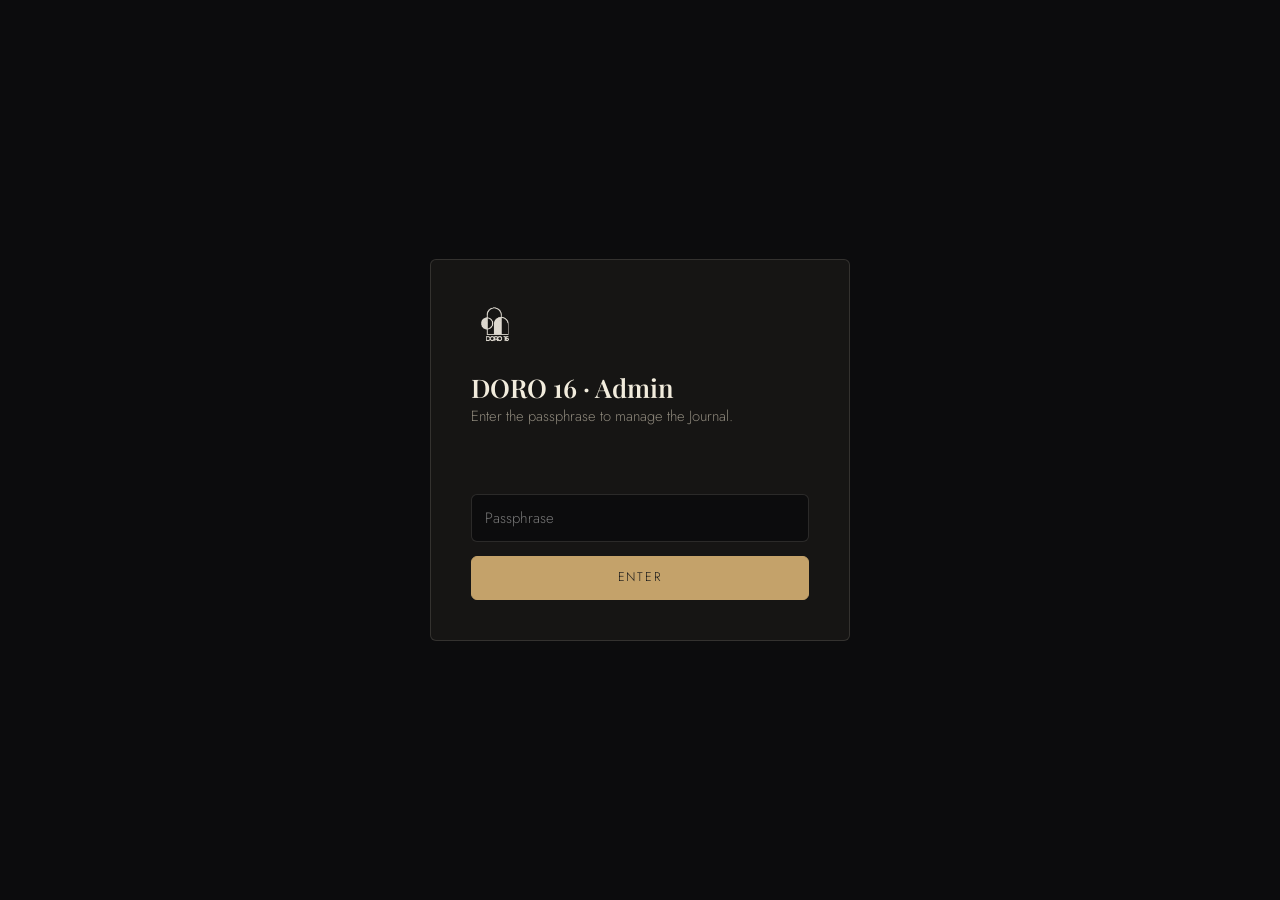
<file: admin.html>
<!DOCTYPE html>
<html lang="en">
<head>
  <meta charset="UTF-8" />
  <meta name="viewport" content="width=device-width, initial-scale=1.0" />
  <title>DORO 16 · Admin</title>
  <meta name="robots" content="noindex, nofollow" />
  <link rel="icon" href="assets/img/favicon.ico" sizes="any" />
  <link rel="icon" href="assets/img/favicon-512.png" type="image/png" sizes="512x512" />
  <link rel="apple-touch-icon" href="assets/img/apple-touch-icon.png" />
  <link href="https://fonts.googleapis.com/css2?family=Jost:wght@300;400;500&family=Playfair+Display:wght@500;600&display=swap" rel="stylesheet" />
  <style>
    :root{
      --black:#0c0c0d; --panel:#161514; --panel-2:#1c1b19; --line:rgba(232,224,208,.14);
      --line-soft:rgba(232,224,208,.08); --cream:#f2ecdd; --dim:#cfc8b9; --muted:#8d877b;
      --gold:#c4a26a; --red:#d98a8a; --ease:cubic-bezier(.22,1,.36,1); --r:6px;
    }
    *{box-sizing:border-box;margin:0}
    body{background:var(--black);color:var(--cream);font-family:"Jost",system-ui,sans-serif;font-weight:300;line-height:1.6;font-size:15px}
    h1,h2,h3{font-family:"Playfair Display",serif;font-weight:600;line-height:1.1}
    a{color:var(--gold)}
    button{font:inherit;cursor:pointer}
    input,select,textarea{font:inherit}
    .hidden{display:none!important}

    /* gate */
    .gate{min-height:100vh;display:grid;place-items:center;padding:24px}
    .gate__card{width:min(420px,100%);background:var(--panel);border:1px solid var(--line);border-radius:var(--r);padding:40px}
    .gate__mark{width:48px;margin-bottom:18px;opacity:.9}
    .gate h1{font-size:1.6rem;margin-bottom:4px}
    .gate p{color:var(--muted);margin-bottom:24px;font-size:.92rem}
    .gate input{width:100%;margin-bottom:14px}
    .err{color:var(--red);font-size:.85rem;min-height:1.2em;margin-bottom:10px}

    /* shell */
    .top{position:sticky;top:0;z-index:5;display:flex;align-items:center;justify-content:space-between;
      gap:16px;padding:14px 22px;background:rgba(12,12,13,.9);backdrop-filter:blur(10px);border-bottom:1px solid var(--line-soft)}
    .top__brand{display:flex;align-items:center;gap:10px;font-family:"Playfair Display",serif;font-weight:600;letter-spacing:.04em}
    .top__brand img{width:30px}
    .top__right{display:flex;align-items:center;gap:12px;flex-wrap:wrap}
    .pill{font-size:.72rem;letter-spacing:.1em;text-transform:uppercase;padding:6px 12px;border-radius:99px;border:1px solid var(--line)}
    .pill--ok{color:#a9d6a0;border-color:rgba(140,200,130,.4)}
    .pill--no{color:var(--red);border-color:rgba(217,138,138,.4)}

    .wrap{display:grid;grid-template-columns:300px 1fr;gap:0;min-height:calc(100vh - 57px)}
    .side{border-right:1px solid var(--line-soft);padding:20px;overflow-y:auto}
    .side__head{display:flex;align-items:center;justify-content:space-between;margin-bottom:14px}
    .side__head h2{font-size:1.05rem}
    .plist{display:flex;flex-direction:column;gap:8px}
    .pitem{text-align:left;background:var(--panel);border:1px solid var(--line-soft);border-radius:var(--r);
      padding:12px 14px;color:var(--cream);transition:border-color .3s,background .3s}
    .pitem:hover{border-color:var(--line)}
    .pitem.is-active{border-color:var(--gold);background:var(--panel-2)}
    .pitem__t{font-family:"Playfair Display",serif;font-size:1.02rem;display:block;margin-bottom:4px}
    .pitem__m{font-size:.72rem;letter-spacing:.08em;text-transform:uppercase;color:var(--muted)}
    .badge{display:inline-block;font-size:.62rem;letter-spacing:.12em;text-transform:uppercase;padding:2px 7px;border-radius:99px;margin-left:6px}
    .badge--pub{color:#a9d6a0;background:rgba(140,200,130,.12)}
    .badge--draft{color:var(--gold);background:rgba(196,162,106,.12)}

    .main{padding:26px clamp(20px,3vw,40px);overflow-y:auto;max-height:calc(100vh - 57px)}
    .empty{color:var(--muted);text-align:center;padding:18vh 0;font-family:"Playfair Display",serif;font-size:1.3rem}
    .form{max-width:760px}
    .row{display:grid;grid-template-columns:1fr 1fr;gap:18px}
    .f{margin-bottom:18px}
    label{display:block;font-size:.72rem;letter-spacing:.16em;text-transform:uppercase;color:var(--muted);margin-bottom:7px}
    input,select,textarea{width:100%;background:var(--black);color:var(--cream);border:1px solid var(--line);
      border-radius:var(--r);padding:11px 13px;transition:border-color .3s}
    input:focus,select:focus,textarea:focus{outline:none;border-color:var(--gold)}
    textarea{resize:vertical;min-height:120px;line-height:1.6}
    .hint{font-size:.78rem;color:var(--muted);margin-top:6px}
    .langtag{display:inline-block;font-size:.62rem;letter-spacing:.12em;color:var(--gold);
      border:1px solid var(--line);border-radius:4px;padding:1px 6px;margin-left:8px;text-transform:uppercase}
    .thumbs{display:flex;flex-wrap:wrap;gap:8px;margin-top:10px}
    .thumb{width:74px;height:74px;border-radius:var(--r);object-fit:cover;border:1px solid var(--line)}
    .actions{display:flex;flex-wrap:wrap;gap:12px;margin-top:26px;padding-top:22px;border-top:1px solid var(--line-soft)}
    .btn{border:1px solid var(--line);background:none;color:var(--cream);border-radius:var(--r);
      padding:11px 20px;font-size:.78rem;letter-spacing:.14em;text-transform:uppercase;transition:all .3s}
    .btn:hover{border-color:var(--cream)}
    .btn--gold{background:var(--gold);color:#1a1a1a;border-color:var(--gold)}
    .btn--gold:hover{background:#d8be93}
    .btn--danger{color:var(--red);border-color:rgba(217,138,138,.4);margin-left:auto}
    .btn--danger:hover{background:rgba(217,138,138,.12)}
    .toast{position:fixed;bottom:22px;left:50%;transform:translateX(-50%) translateY(20px);opacity:0;
      background:var(--panel-2);border:1px solid var(--line);border-radius:var(--r);padding:13px 20px;
      font-size:.9rem;transition:all .35s var(--ease);z-index:20;max-width:90vw}
    .toast.show{opacity:1;transform:translateX(-50%) translateY(0)}
    .toast--ok{border-color:rgba(140,200,130,.5)} .toast--err{border-color:rgba(217,138,138,.5);color:var(--red)}
    dialog{background:var(--panel);color:var(--cream);border:1px solid var(--line);border-radius:var(--r);
      padding:28px;max-width:520px;width:90vw}
    dialog::backdrop{background:rgba(0,0,0,.6)}
    @media(max-width:760px){.wrap{grid-template-columns:1fr}.side{border-right:none;border-bottom:1px solid var(--line-soft)}.row{grid-template-columns:1fr}.main{max-height:none}}
  </style>
</head>
<body>

  <!-- Passphrase gate -->
  <div class="gate" id="gate">
    <form class="gate__card" id="gateForm">
      <img src="assets/img/logo.png" alt="" class="gate__mark" />
      <h1>DORO 16 · Admin</h1>
      <p>Enter the passphrase to manage the Journal.</p>
      <p class="err" id="gateErr"></p>
      <input type="password" id="gatePass" placeholder="Passphrase" autocomplete="current-password" />
      <button class="btn btn--gold" type="submit" style="width:100%">Enter</button>
    </form>
  </div>

  <!-- App -->
  <div id="app" class="hidden">
    <div class="top">
      <div class="top__brand"><img src="assets/img/logo.png" alt="" /> Journal Admin</div>
      <div class="top__right">
        <span class="pill" id="tokenPill">No GitHub token</span>
        <button class="btn" id="tokenBtn" type="button">GitHub token</button>
        <button class="btn" id="lockBtn" type="button">Lock</button>
      </div>
    </div>

    <div class="wrap">
      <aside class="side">
        <div class="side__head">
          <h2>Posts</h2>
          <button class="btn btn--gold" id="newBtn" type="button">+ New</button>
        </div>
        <div class="plist" id="plist"></div>
      </aside>

      <main class="main">
        <div class="empty" id="emptyState">Select a post, or create a new one.</div>
        <form class="form hidden" id="editor">
          <div class="row">
            <div class="f"><label>Date</label><input type="date" id="f-date" /></div>
            <div class="f"><label>Status</label>
              <select id="f-status"><option value="published">Published</option><option value="draft">Draft</option></select>
            </div>
          </div>
          <div class="f"><label>Slug <span class="hint" style="text-transform:none;letter-spacing:0">(URL — lowercase, dashes)</span></label><input type="text" id="f-slug" placeholder="five-years-one-house" /></div>

          <div class="row">
            <div class="f"><label>Title <span class="langtag">EN</span></label><input type="text" id="f-title-en" /></div>
            <div class="f"><label>Title <span class="langtag">RO</span></label><input type="text" id="f-title-ro" /></div>
          </div>
          <div class="row">
            <div class="f"><label>Excerpt <span class="langtag">EN</span></label><textarea id="f-excerpt-en" style="min-height:80px"></textarea></div>
            <div class="f"><label>Excerpt <span class="langtag">RO</span></label><textarea id="f-excerpt-ro" style="min-height:80px"></textarea></div>
          </div>
          <div class="row">
            <div class="f"><label>Body <span class="langtag">EN</span></label><textarea id="f-body-en"></textarea><p class="hint">Blank line = new paragraph.</p></div>
            <div class="f"><label>Body <span class="langtag">RO</span></label><textarea id="f-body-ro"></textarea></div>
          </div>

          <div class="f">
            <label>Cover image</label>
            <input type="text" id="f-cover" placeholder="assets/img/mood-1.jpg  — or upload below" />
            <input type="file" id="f-cover-file" accept="image/*" style="margin-top:8px;border:none;padding-left:0" />
            <div class="thumbs" id="coverThumb"></div>
          </div>

          <div class="f">
            <label>Gallery images <span class="hint" style="text-transform:none;letter-spacing:0">(one path per line)</span></label>
            <textarea id="f-gallery" style="min-height:80px" placeholder="assets/img/lounge-floral.jpg&#10;assets/img/live-gathering.jpg"></textarea>
            <input type="file" id="f-gallery-file" accept="image/*" multiple style="margin-top:8px;border:none;padding-left:0" />
            <div class="thumbs" id="galleryThumb"></div>
          </div>

          <div class="actions">
            <button class="btn btn--gold" id="publishBtn" type="button">Publish to site</button>
            <button class="btn" id="saveBtn" type="button">Save draft (local)</button>
            <a class="btn" id="previewBtn" target="_blank" rel="noopener">Preview ↗</a>
            <button class="btn btn--danger" id="deleteBtn" type="button">Delete</button>
          </div>
        </form>
      </main>
    </div>
  </div>

  <!-- token dialog -->
  <dialog id="tokenDialog">
    <h3 style="margin-bottom:10px">GitHub token</h3>
    <p style="color:var(--muted);font-size:.9rem;margin-bottom:14px">
      Paste a <b>fine-grained personal access token</b> with <b>Contents: Read &amp; write</b> on the
      <code>ClauClau1/DORO-16</code> repo. It is stored only in this browser — never in the site.
    </p>
    <input type="password" id="tokenInput" placeholder="github_pat_…" style="width:100%;margin-bottom:14px" />
    <div style="display:flex;gap:10px;justify-content:flex-end">
      <button class="btn" id="tokenClear" type="button">Clear</button>
      <button class="btn btn--gold" id="tokenSave" type="button">Save</button>
    </div>
  </dialog>

  <div class="toast" id="toast"></div>

  <script src="admin.js?v=4"></script>
</body>
</html>
</file>
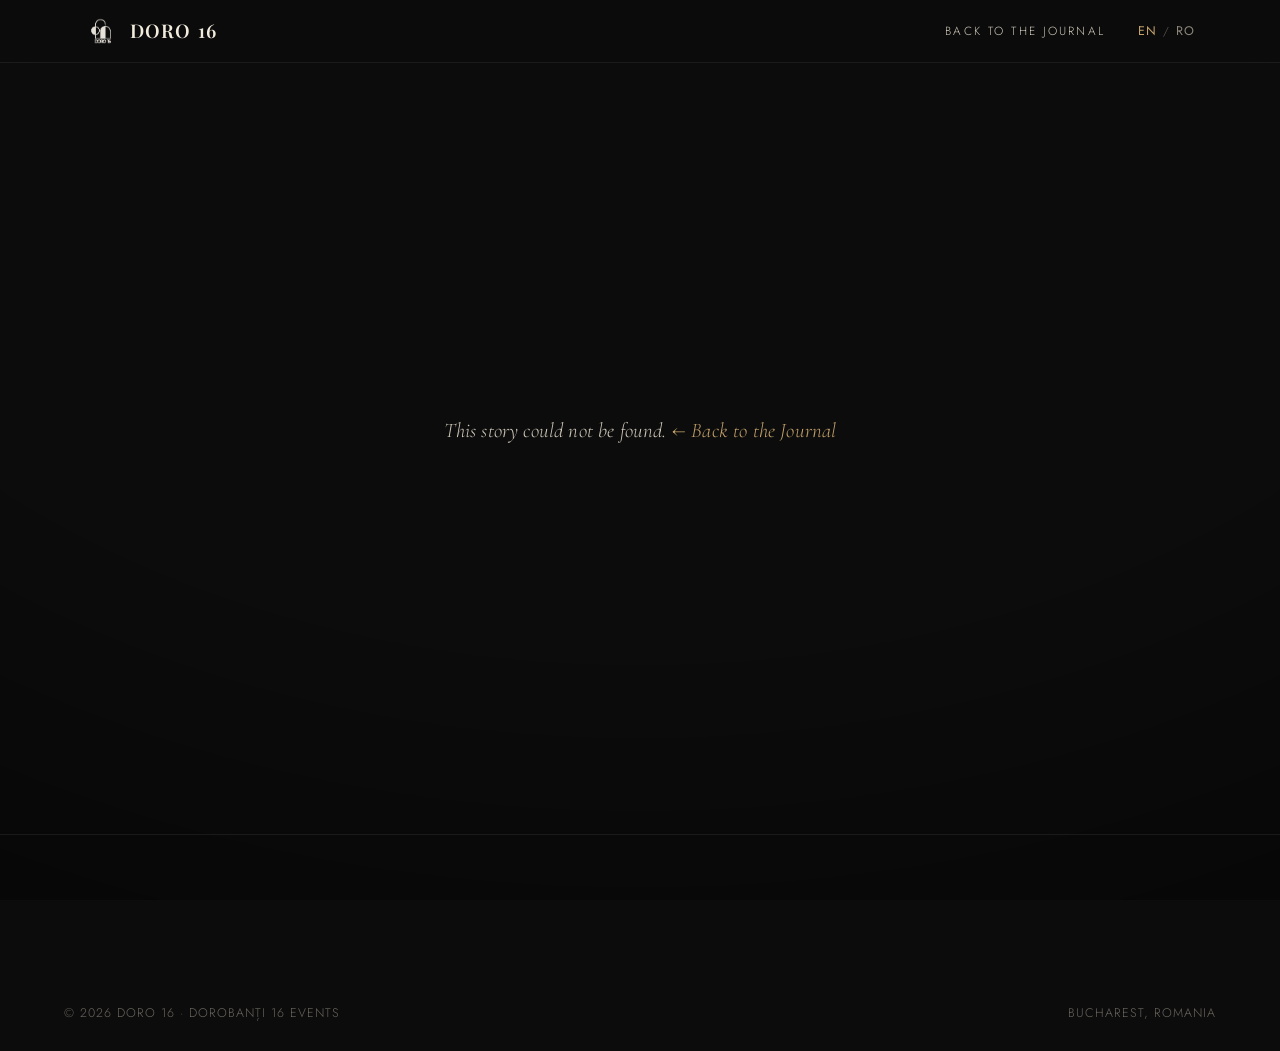
<file: post.html>
<!DOCTYPE html>
<html lang="en">
<head>
  <meta charset="UTF-8" />
  <meta name="viewport" content="width=device-width, initial-scale=1.0" />
  <title>Journal · DORO 16</title>
  <meta name="description" content="Stories from DORO 16 — a 117-year-old event house on Calea Dorobanți, Bucharest." />
  <meta name="theme-color" content="#0c0c0d" />
  <meta property="og:image" content="https://doro-16.com/assets/img/og-image.jpg" />
  <meta name="twitter:card" content="summary_large_image" />
  <meta name="twitter:image" content="https://doro-16.com/assets/img/og-image.jpg" />
  <link rel="icon" href="assets/img/favicon.ico" sizes="any" />
  <link rel="icon" href="assets/img/favicon-512.png" type="image/png" sizes="512x512" />
  <link rel="apple-touch-icon" href="assets/img/apple-touch-icon.png" />
  <link rel="preconnect" href="https://fonts.googleapis.com" />
  <link rel="preconnect" href="https://fonts.gstatic.com" crossorigin />
  <link href="https://fonts.googleapis.com/css2?family=Cormorant+Garamond:ital,wght@0,400;0,500;1,400;1,500&family=Jost:wght@300;400;500&family=Playfair+Display:ital,wght@0,400;0,500;0,600;0,700;1,400;1,500&display=swap" rel="stylesheet" />
  <link rel="stylesheet" href="styles.css?v=13" />
</head>
<body>
  <header class="nav is-scrolled" id="nav">
    <div class="nav__inner">
      <a href="index.html" class="brand" aria-label="DORO 16 — home">
        <img src="assets/img/logo.png" alt="" class="brand__mark" />
        <span class="brand__word">DORO&nbsp;16</span>
      </a>
      <div class="post__topnav">
        <a href="index.html#journal" class="post__toplink" data-i18n="post.back">Back to the Journal</a>
        <div class="lang-toggle" role="group" aria-label="Language / Limba">
          <button class="lang-btn" type="button" data-lang="en">EN</button>
          <span class="lang-toggle__sep">/</span>
          <button class="lang-btn" type="button" data-lang="ro">RO</button>
        </div>
      </div>
    </div>
  </header>

  <main>
    <article class="post" id="postArticle"></article>
  </main>

  <footer class="footer">
    <div class="footer__base" style="border-top:none;">
      <span>© <span id="year">2025</span> DORO 16 · Dorobanți 16 Events</span>
      <span data-i18n="footer.city">Bucharest, Romania</span>
    </div>
  </footer>

  <script src="i18n.js?v=2"></script>
  <script src="blog.js?v=1"></script>
  <script>document.getElementById("year").textContent = new Date().getFullYear();</script>
</body>
</html>
</file>
<file: styles.css>
/* ============================================================
   DORO 16 — Event space, Bucharest
   Dark editorial · candlelight · arches & line-art
   ============================================================ */

:root {
  /* Palette */
  --black:      #0c0c0d;
  --black-2:    #111112;
  --surface:    #161514;
  --surface-2:  #1c1b19;
  --line:       rgba(232, 224, 208, 0.14);
  --line-soft:  rgba(232, 224, 208, 0.08);

  --cream:      #f2ecdd;
  --cream-dim:  #cfc8b9;
  --muted:      #8d877b;
  --muted-2:    #6b665d;

  --gold:       #c4a26a;
  --gold-soft:  #d8be93;

  /* Type */
  --display: "Playfair Display", Georgia, "Times New Roman", serif;
  --serif:   "Cormorant Garamond", Georgia, serif;
  --sans:    "Jost", system-ui, -apple-system, "Segoe UI", sans-serif;

  /* Metrics */
  --maxw: 1240px;
  --gutter: clamp(20px, 5vw, 64px);
  --section-y: clamp(72px, 11vw, 160px);
  --radius: 2px;

  --ease: cubic-bezier(0.22, 1, 0.36, 1);
}

/* ---------- Reset / base ---------- */
*, *::before, *::after { box-sizing: border-box; }
* { margin: 0; -webkit-tap-highlight-color: transparent; }

html { scroll-behavior: smooth; -webkit-text-size-adjust: 100%; scroll-padding-top: clamp(80px, 10vh, 110px); }

/* Accessible, on-brand keyboard focus across every screen */
:focus-visible { outline: 2px solid var(--gold); outline-offset: 3px; border-radius: 2px; }
:focus:not(:focus-visible) { outline: none; }

body {
  background: var(--black);
  color: var(--cream);
  font-family: var(--sans);
  font-weight: 300;
  line-height: 1.65;
  font-size: 17px;
  letter-spacing: 0.01em;
  -webkit-font-smoothing: antialiased;
  text-rendering: optimizeLegibility;
  overflow-x: hidden;
}

img { display: block; max-width: 100%; height: auto; }
a { color: inherit; text-decoration: none; }
button { font: inherit; cursor: pointer; border: none; background: none; color: inherit; }

::selection { background: var(--gold); color: var(--black); }

/* Subtle film-grain / vignette over whole page */
body::after {
  content: "";
  position: fixed;
  inset: 0;
  pointer-events: none;
  z-index: 1;
  background: radial-gradient(120% 120% at 50% 0%, transparent 55%, rgba(0,0,0,0.55) 100%);
  mix-blend-mode: multiply;
}

/* ---------- Shared type ---------- */
h1, h2, h3 { font-family: var(--display); font-weight: 500; line-height: 1.08; letter-spacing: -0.01em; }

h2 {
  font-size: clamp(2rem, 5.2vw, 3.7rem);
  color: var(--cream);
}

.eyebrow {
  font-family: var(--sans);
  font-weight: 400;
  font-size: 0.72rem;
  letter-spacing: 0.32em;
  text-transform: uppercase;
  color: var(--gold);
  margin-bottom: 1.4rem;
}

.lead {
  font-family: var(--serif);
  font-size: clamp(1.3rem, 2.6vw, 1.85rem);
  line-height: 1.45;
  font-weight: 400;
  color: var(--cream-dim);
}

.section {
  position: relative;
  z-index: 2;
  padding: var(--section-y) var(--gutter);
}
.section > * { max-width: var(--maxw); margin-inline: auto; }

.section__head { text-align: center; max-width: 760px; margin: 0 auto clamp(40px, 6vw, 76px); }
.section__head h2 { margin-bottom: 0.6rem; }
.section__intro { color: var(--muted); font-size: 1.05rem; }

.link-arrow {
  display: inline-flex; align-items: center; gap: 0.6em;
  font-family: var(--sans); font-size: 0.8rem; letter-spacing: 0.2em; text-transform: uppercase;
  color: var(--cream); margin-top: 1.8rem;
  border-bottom: 1px solid var(--line);
  padding-bottom: 0.5em;
  transition: color 0.4s var(--ease), border-color 0.4s var(--ease);
}
.link-arrow span { transition: transform 0.4s var(--ease); color: var(--gold); }
.link-arrow:hover { color: var(--gold); border-color: var(--gold); }
.link-arrow:hover span { transform: translateX(6px); }

/* ---------- Buttons ---------- */
.btn {
  display: inline-flex; align-items: center; justify-content: center;
  font-family: var(--sans);
  font-size: 0.78rem; letter-spacing: 0.22em; text-transform: uppercase; font-weight: 400;
  padding: 1.05em 2.2em;
  border-radius: var(--radius);
  transition: all 0.45s var(--ease);
  white-space: nowrap;
}
.btn--solid { background: var(--cream); color: var(--black); }
.btn--solid:hover { background: var(--gold); color: var(--black); }
.btn--ghost { color: var(--cream); border: 1px solid var(--line); }
.btn--ghost:hover { border-color: var(--gold); color: var(--gold); }
.btn--full { width: 100%; }

/* ============================================================
   NAV
   ============================================================ */
.nav {
  position: fixed; top: 0; left: 0; right: 0; z-index: 100;
  transition: background 0.5s var(--ease), border-color 0.5s var(--ease), backdrop-filter 0.5s var(--ease);
  border-bottom: 1px solid transparent;
}
.nav__inner {
  max-width: var(--maxw); margin: 0 auto;
  display: flex; align-items: center; justify-content: space-between;
  padding: clamp(16px, 2.4vw, 26px) var(--gutter);
}
.nav.is-scrolled {
  background: rgba(12, 12, 13, 0.82);
  backdrop-filter: blur(14px) saturate(1.1);
  -webkit-backdrop-filter: blur(14px) saturate(1.1);
  border-bottom-color: var(--line-soft);
}
.nav.is-scrolled .nav__inner { padding-top: 14px; padding-bottom: 14px; }

.brand { display: flex; align-items: center; gap: 0.7em; }
.brand__mark { width: 34px; height: 34px; opacity: 0.95; }
.brand__word {
  font-family: var(--display); font-weight: 600; font-size: 1.18rem;
  letter-spacing: 0.06em;
}

.nav__links { display: flex; align-items: center; gap: clamp(14px, 1.6vw, 28px); }
.nav__links a {
  font-size: 0.82rem; letter-spacing: 0.12em; text-transform: uppercase;
  color: var(--cream-dim); font-weight: 400; white-space: nowrap;
  position: relative; transition: color 0.35s var(--ease);
}
.nav__links a:not(.nav__cta)::after {
  content: ""; position: absolute; left: 0; bottom: -6px; height: 1px; width: 0;
  background: var(--gold); transition: width 0.4s var(--ease);
}
.nav__links a:not(.nav__cta):hover { color: var(--cream); }
.nav__links a:not(.nav__cta):hover::after { width: 100%; }

.nav__cta {
  border: 1px solid var(--line); padding: 0.7em 1.4em; border-radius: var(--radius);
  color: var(--cream) !important; transition: all 0.4s var(--ease);
}
.nav__cta:hover { background: var(--gold); border-color: var(--gold); color: var(--black) !important; }

.nav__toggle { display: none; flex-direction: column; gap: 5px; padding: 8px; z-index: 110; }
.nav__toggle span { width: 26px; height: 1.5px; background: var(--cream); transition: all 0.4s var(--ease); }
.nav__toggle:focus-visible { outline: 1px solid var(--gold); outline-offset: 4px; }

/* Language switch */
.lang-toggle { display: inline-flex; align-items: center; gap: 5px; }
.lang-btn {
  background: none; border: 0; cursor: pointer; padding: 2px 1px;
  font-family: var(--sans); font-size: 0.78rem; letter-spacing: 0.1em; font-weight: 400;
  color: var(--muted); transition: color 0.35s var(--ease);
}
.lang-btn:hover { color: var(--cream); }
.lang-btn.is-active { color: var(--gold); }
.lang-toggle__sep { color: var(--muted-2); font-size: 0.72rem; }

/* Collapse the nav into a side drawer before the row can wrap to two lines */
@media (max-width: 1080px) {
  .nav__links {
    position: fixed; top: 0; right: 0; left: auto;
    height: 100vh; height: 100dvh;
    width: min(88vw, 400px); z-index: 105;
    flex-direction: column; align-items: flex-start; justify-content: flex-start;
    gap: clamp(1rem, 2.4vh, 1.7rem);
    background: var(--black-2); border-left: 1px solid var(--line-soft);
    padding: clamp(92px, 13vh, 130px) var(--gutter) 48px;
    overflow-y: auto; overscroll-behavior: contain;
    transform: translateX(100%); transition: transform 0.55s var(--ease);
  }
  .nav__links.is-open { transform: translateX(0); box-shadow: -30px 0 70px rgba(0, 0, 0, 0.5); }
  .nav__links a { font-size: 1.2rem; letter-spacing: 0.14em; }
  .nav__links a:not(.nav__cta)::after { display: none; }
  .nav__links a.nav__cta { align-self: stretch; text-align: center; margin-top: 0.8rem; padding: 1em 1.2em; font-size: 0.95rem; letter-spacing: 0.08em; white-space: normal; }
  .lang-toggle { margin-top: 0.4rem; gap: 8px; }
  .lang-btn { font-size: 1rem; letter-spacing: 0.12em; }
  .lang-toggle__sep { font-size: 0.9rem; }
  .nav__toggle { display: flex; }
  .nav.is-menu-open .nav__toggle span:nth-child(1) { transform: translateY(6.5px) rotate(45deg); }
  .nav.is-menu-open .nav__toggle span:nth-child(2) { opacity: 0; }
  .nav.is-menu-open .nav__toggle span:nth-child(3) { transform: translateY(-6.5px) rotate(-45deg); }
}

/* ============================================================
   HERO
   ============================================================ */
.hero {
  position: relative; min-height: 100svh;
  display: flex; align-items: center;
  padding: 0 var(--gutter);
  overflow: hidden;
}
.hero__art {
  position: absolute; inset: 0; z-index: 0;
  display: flex; justify-content: flex-end; align-items: center;
  pointer-events: none;
}
.hero__art img {
  height: 105%; width: auto; max-width: none;
  object-fit: cover;
  opacity: 0.6;
  -webkit-mask-image: linear-gradient(100deg, transparent 8%, #000 52%, #000 100%);
          mask-image: linear-gradient(100deg, transparent 8%, #000 52%, #000 100%);
  animation: heroFloat 22s ease-in-out infinite alternate;
}
@keyframes heroFloat { from { transform: translateY(-1.5%) scale(1.02);} to { transform: translateY(1.5%) scale(1.05);} }

.hero__inner { position: relative; z-index: 2; max-width: var(--maxw); margin: 0 auto; width: 100%; padding: 14vh 0 0; }
.hero__title {
  font-family: var(--display); font-weight: 600;
  font-size: clamp(4.5rem, 17vw, 13rem);
  line-height: 0.92; letter-spacing: -0.02em;
  margin: 0.1em 0 0.18em;
}
.hero__dash { color: var(--gold); font-weight: 400; }
.hero__lede {
  font-family: var(--serif); font-weight: 400;
  font-size: clamp(1.5rem, 3.4vw, 2.6rem);
  color: var(--cream-dim); max-width: 18ch; line-height: 1.25;
}
.hero__lede em { font-style: italic; color: var(--cream); }
.hero__actions { display: flex; flex-wrap: wrap; gap: 16px; margin-top: clamp(28px, 4vw, 44px); }

.hero__scroll {
  position: absolute; bottom: 36px; left: 50%; transform: translateX(-50%); z-index: 3;
  width: 26px; height: 44px; border: 1px solid var(--line); border-radius: 14px;
  display: flex; justify-content: center; padding-top: 8px;
}
.hero__scroll span { width: 2px; height: 8px; background: var(--gold); border-radius: 2px; animation: scrollDot 1.8s var(--ease) infinite; }
@keyframes scrollDot { 0%{opacity:0; transform:translateY(-4px);} 40%{opacity:1;} 100%{opacity:0; transform:translateY(14px);} }

/* ============================================================
   ABOUT
   ============================================================ */
.about__grid {
  display: grid; grid-template-columns: 1.05fr 1fr; gap: clamp(36px, 6vw, 90px); align-items: center;
}
.about__media { position: relative; }
.about__media img { width: 100%; aspect-ratio: 4/3; object-fit: cover; border-radius: var(--radius); filter: brightness(0.96) saturate(1.02); }
.about__media-tag {
  position: absolute; bottom: 16px; left: 16px;
  font-size: 0.68rem; letter-spacing: 0.24em; text-transform: uppercase;
  background: rgba(12,12,13,0.7); backdrop-filter: blur(6px);
  color: var(--cream); padding: 0.6em 1em; border: 1px solid var(--line-soft);
}
.about__text h2 { margin-bottom: 1.6rem; }
.about__text .lead { margin-bottom: 1.4rem; }
.about__text p:not(.lead):not(.eyebrow) { color: var(--muted); }

/* ============================================================
   STATS
   ============================================================ */
.stats { border-top: 1px solid var(--line-soft); border-bottom: 1px solid var(--line-soft); }
.stats__grid { display: grid; grid-template-columns: repeat(3, 1fr); gap: 24px; text-align: center; }
.stat { padding: clamp(8px, 2vw, 24px); position: relative; }
.stat + .stat::before {
  content: ""; position: absolute; left: 0; top: 18%; height: 64%; width: 1px; background: var(--line-soft);
}
.stat__num {
  display: block; font-family: var(--display); font-weight: 500;
  font-size: clamp(2.6rem, 7vw, 5rem); line-height: 1; color: var(--cream);
  font-variant-numeric: tabular-nums;
}
.stat__label {
  display: block; margin-top: 0.9rem;
  font-size: 0.74rem; letter-spacing: 0.26em; text-transform: uppercase; color: var(--muted);
}

/* ============================================================
   "AT DORO" SIGNATURE BAND  (rotating seal of event types)
   ============================================================ */
.atdoro { text-align: center; }
.atdoro__inner { max-width: 920px; }
.atdoro__row {
  --phrase: clamp(2.4rem, 9vw, 6.2rem);
  display: flex; align-items: center; justify-content: center;
  gap: clamp(12px, 1.4vw, 28px);
  margin: 1.8rem 0 1.6rem;
  perspective: 1900px;
}
.atdoro__words {
  font-family: var(--display); font-weight: 500; font-style: italic;
  font-size: var(--phrase); line-height: 1.05; letter-spacing: -0.015em;
  color: var(--cream); flex: none;
}
.atdoro__words span { color: var(--gold); }
.atdoro__sub {
  font-family: var(--serif); font-style: italic; color: var(--cream-dim);
  font-size: clamp(1.15rem, 2.3vw, 1.55rem); max-width: 30ch; margin-inline: auto;
}
.atdoro__sub em { color: var(--gold-soft); font-style: italic; }

/* 3D rotating cylinder of event types (scroll-driven) */
.reel {
  position: relative; flex: none;
  height: 1.05em; line-height: 1.05em;
  font-family: var(--display); font-style: italic; font-weight: 500;
  font-size: var(--phrase); letter-spacing: -0.015em; color: var(--cream);
  -webkit-mask-image: linear-gradient(to bottom, transparent 1%, #000 34%, #000 66%, transparent 99%);
          mask-image: linear-gradient(to bottom, transparent 1%, #000 34%, #000 66%, transparent 99%);
}
.reel__drum { position: absolute; inset: 0; transform-style: preserve-3d; will-change: transform; }
.reel__word {
  position: absolute; inset: 0;
  display: flex; align-items: center; justify-content: flex-end;
  white-space: nowrap; backface-visibility: hidden;
  transform-origin: center center; opacity: 0;
}
.reel__word:first-child { opacity: 1; }   /* fallback before JS builds the cylinder */

@media (max-width: 720px) {
  .atdoro__row { flex-direction: column; gap: 0.04em; perspective: 1200px; }
  .reel__word { justify-content: center; }
}

/* ============================================================
   QUOTE
   ============================================================ */
.quote { text-align: center; overflow: hidden; }
.quote__art { position: absolute; inset: 0; z-index: 0; display: flex; justify-content: center; align-items: center; pointer-events: none; }
.quote__art img { height: 130%; opacity: 0.10; -webkit-mask-image: radial-gradient(60% 60% at 50% 50%, #000 30%, transparent 78%); mask-image: radial-gradient(60% 60% at 50% 50%, #000 30%, transparent 78%); }
.quote blockquote { position: relative; z-index: 2; max-width: 900px; margin-inline: auto; }
.quote p {
  font-family: var(--display); font-style: normal; font-weight: 400;
  font-size: clamp(1.9rem, 5vw, 3.4rem); line-height: 1.22; color: var(--cream);
}
.quote cite {
  display: block; margin-top: 1.8rem; font-style: italic; font-family: var(--serif);
  font-size: clamp(1.05rem, 2vw, 1.35rem); color: var(--gold-soft);
}

/* ============================================================
   DREAM / WHY
   ============================================================ */
.dream__grid { display: grid; grid-template-columns: 1fr 1fr; gap: clamp(36px, 6vw, 90px); align-items: center; }
.dream__text h2 { margin-bottom: 1.6rem; }
.dream__media img { width: 100%; aspect-ratio: 3/4; object-fit: cover; border-radius: var(--radius); }

/* ============================================================
   OFFER / THREE HOUSES
   ============================================================ */
.offer__grid { display: grid; grid-template-columns: repeat(3, 1fr); gap: clamp(18px, 2.4vw, 30px); }
.offer-card {
  background: var(--surface); border: 1px solid var(--line-soft); border-radius: var(--radius);
  overflow: hidden; display: flex; flex-direction: column;
  transition: transform 0.5s var(--ease), border-color 0.5s var(--ease);
}
.offer-card:hover { transform: translateY(-6px); border-color: var(--line); }
.offer-card__media { overflow: hidden; aspect-ratio: 4/3; }
.offer-card__media img { width: 100%; height: 100%; object-fit: cover; transition: transform 1.1s var(--ease); filter: brightness(0.92); }
.offer-card:hover .offer-card__media img { transform: scale(1.06); }
.offer-card__body { padding: clamp(24px, 3vw, 38px); position: relative; flex: 1; }
.offer-card__index {
  font-family: var(--serif); font-style: italic; font-size: 1.1rem; color: var(--gold);
  position: absolute; top: clamp(18px, 2.4vw, 28px); right: clamp(20px, 2.6vw, 32px);
}
.offer-card h3 { font-size: 1.65rem; margin-bottom: 0.2rem; }
.offer-card__kicker { font-size: 0.72rem; letter-spacing: 0.24em; text-transform: uppercase; color: var(--gold); margin-bottom: 1rem; }
.offer-card__body p:last-child { color: var(--muted); font-size: 0.96rem; }

/* ============================================================
   GATHERINGS (feature triptych)
   ============================================================ */
.gatherings__grid { display: grid; grid-template-columns: repeat(3, 1fr); gap: clamp(18px, 2.6vw, 36px); }
.feature__media { overflow: hidden; border-radius: var(--radius); aspect-ratio: 3/4; }
.feature__media img { width: 100%; height: 100%; object-fit: cover; transition: transform 1.1s var(--ease), filter 0.6s; filter: brightness(0.9); }
.feature:hover .feature__media img { transform: scale(1.05); filter: brightness(1); }
.feature figcaption { padding-top: 1.6rem; }
.feature h3 { font-size: 1.55rem; margin-bottom: 0.5rem; }
.feature figcaption p { color: var(--muted); font-size: 0.96rem; }

/* ============================================================
   EVENTS LIST
   ============================================================ */
.events__list { list-style: none; padding: 0; border-top: 1px solid var(--line-soft); }
.events__list li {
  border-bottom: 1px solid var(--line-soft);
  display: flex; align-items: baseline; gap: 1rem;
  padding: clamp(18px, 2.6vw, 30px) 4px;
  transition: padding-left 0.45s var(--ease), color 0.45s var(--ease);
  counter-increment: ev;
  position: relative;
}
.events__list li::before {
  content: "0" counter(ev); font-family: var(--serif); font-style: italic;
  color: var(--gold); font-size: 0.95rem; width: 2.4em; flex: none;
  transition: color 0.4s var(--ease);
}
.events__list { counter-reset: ev; }
.events__list li span { font-family: var(--display); font-size: clamp(1.25rem, 3.2vw, 2.1rem); color: var(--cream-dim); transition: color 0.4s var(--ease); }
.events__list li:hover { padding-left: 18px; }
.events__list li:hover span { color: var(--cream); }
.events__more::before { content: "✦" !important; }
.events__more span { font-style: italic; color: var(--gold-soft) !important; font-family: var(--serif); }
/* clickable event rows */
.events__btn {
  flex: 1; display: flex; align-items: baseline; justify-content: space-between; gap: 1rem;
  background: none; border: 0; padding: 0; margin: 0;
  font: inherit; color: inherit; text-align: left; cursor: pointer;
}
.events__btn::after {
  content: "View ↗"; align-self: center;
  font-family: var(--sans); font-size: 0.68rem; letter-spacing: 0.22em; text-transform: uppercase;
  color: var(--gold); white-space: nowrap;
  opacity: 0; transform: translateX(-6px);
  transition: opacity 0.4s var(--ease), transform 0.4s var(--ease);
}
.events__list li:hover .events__btn::after,
.events__btn:focus-visible::after { opacity: 1; transform: none; }
.events__btn:focus-visible { outline: none; }

/* ============================================================
   GALLERY
   ============================================================ */
.gallery__grid {
  display: grid; grid-template-columns: repeat(4, 1fr);
  grid-auto-rows: 220px; gap: clamp(10px, 1.4vw, 16px);
}
.g-item { overflow: hidden; border-radius: var(--radius); cursor: pointer; position: relative; }
.g-item img { width: 100%; height: 100%; object-fit: cover; transition: transform 1.1s var(--ease), filter 0.5s; filter: brightness(0.86); }
.g-item:hover img { transform: scale(1.07); filter: brightness(1.02); }
.g-item::after {
  content: "↗"; position: absolute; top: 12px; right: 14px; color: var(--cream);
  opacity: 0; transition: opacity 0.4s var(--ease); font-size: 1.1rem; text-shadow: 0 1px 6px rgba(0,0,0,0.6);
}
.g-item:hover::after { opacity: 0.9; }
.g-tall { grid-row: span 2; }
.g-wide { grid-column: span 2; }

/* ============================================================
   GUESTS
   ============================================================ */
.guests { background: var(--black-2); border-top: 1px solid var(--line-soft); border-bottom: 1px solid var(--line-soft); }
.guests__inner { display: grid; grid-template-columns: 1fr; gap: clamp(40px, 6vw, 70px); }
.guests__head { max-width: 620px; }
.guests__head h2 { margin-bottom: 1.2rem; }
.guests__grid { display: grid; grid-template-columns: repeat(3, 1fr); gap: clamp(20px, 3vw, 40px); }
.guest { padding-top: 1.6rem; border-top: 1px solid var(--line); }
.guest h3 { font-size: 1.5rem; margin-bottom: 0.4rem; }
.guest p { font-family: var(--serif); font-style: italic; color: var(--gold-soft); font-size: 1.15rem; }

/* ============================================================
   SPECS
   ============================================================ */
.specs__grid { display: grid; grid-template-columns: 1fr 1.1fr; gap: clamp(36px, 6vw, 90px); align-items: start; }
.specs__intro h2 { margin: 0.4rem 0 1.2rem; }
.specs__intro p:not(.eyebrow) { color: var(--muted); }
.specs__media { margin-top: 2.4rem; }
.specs__media img { width: 100%; aspect-ratio: 4/3; object-fit: cover; border-radius: var(--radius); }
.specs__list { list-style: none; padding: 0; display: grid; grid-template-columns: repeat(3, 1fr); gap: 1px; background: var(--line-soft); border: 1px solid var(--line-soft); }
.specs__list li {
  background: var(--black); padding: clamp(20px, 2.6vw, 30px) clamp(16px, 2vw, 22px);
  display: flex; flex-direction: column; gap: 0.3rem; min-height: 118px; justify-content: center;
  transition: background 0.4s var(--ease);
}
.specs__list li:hover { background: var(--surface); }
.specs__val { font-family: var(--display); font-size: clamp(1.5rem, 3vw, 2.1rem); color: var(--cream); line-height: 1; }
.specs__unit { font-size: 0.74rem; letter-spacing: 0.18em; text-transform: uppercase; color: var(--muted); }

/* ============================================================
   TEAM
   ============================================================ */
.team__grid { display: grid; grid-template-columns: repeat(3, 1fr); gap: clamp(24px, 4vw, 50px); max-width: 1120px; }
.member { text-align: center; }
.member__photo {
  aspect-ratio: 4/3; overflow: hidden; border-radius: var(--radius);
  background: var(--surface); margin-bottom: 1.3rem; border: 1px solid var(--line-soft);
}
.member__photo img { width: 100%; height: 100%; object-fit: cover; object-position: center top; filter: grayscale(1) contrast(1.04) brightness(0.97); transition: filter 0.7s var(--ease), transform 1s var(--ease); }
.member:hover .member__photo img { filter: grayscale(0) brightness(1); transform: scale(1.04); }
.member h3 { font-size: 1.35rem; margin-bottom: 0.5rem; }
.member__role {
  font-family: var(--sans); font-size: 0.7rem; letter-spacing: 0.2em;
  text-transform: uppercase; color: var(--gold); margin-bottom: 1rem;
}
.member__bio { color: var(--muted); font-size: 0.95rem; line-height: 1.6; max-width: 34ch; margin: 0 auto; }
.member__link {
  display: inline-flex; align-items: center; justify-content: center;
  width: 38px; height: 38px; margin-top: 1.3rem; border-radius: 50%;
  border: 1px solid var(--line); color: var(--muted);
  transition: color 0.4s var(--ease), border-color 0.4s var(--ease), background 0.4s var(--ease);
}
.member__link svg { width: 17px; height: 17px; fill: currentColor; }
.member__link:hover { color: var(--black); background: var(--gold); border-color: var(--gold); }

/* ============================================================
   PARTNERS
   ============================================================ */
.partners__grid { display: grid; grid-template-columns: repeat(3, 1fr); gap: clamp(24px, 4vw, 60px); }
.partner-col { border-top: 1px solid var(--line); padding-top: 1.6rem; }
.partner-col h3 { font-size: 1.05rem; letter-spacing: 0.06em; color: var(--gold); margin-bottom: 1.4rem; font-family: var(--sans); font-weight: 400; text-transform: uppercase; letter-spacing: 0.2em; font-size: 0.8rem; }
.partner-col ul { list-style: none; padding: 0; display: flex; flex-direction: column; gap: 0.7rem; }
.partner-col li { font-family: var(--display); font-size: 1.3rem; color: var(--cream-dim); }
.partner-col__etc { display: inline-block; margin-top: 1.1rem; font-family: var(--serif); font-style: italic; color: var(--muted); }

/* ============================================================
   CONTACT
   ============================================================ */
.contact { overflow: hidden; background: var(--black-2); }
.contact__art { position: absolute; inset: 0; z-index: 0; display: flex; justify-content: flex-start; align-items: center; pointer-events: none; }
.contact__art img { height: 120%; opacity: 0.14; -webkit-mask-image: linear-gradient(260deg, transparent 12%, #000 70%); mask-image: linear-gradient(260deg, transparent 12%, #000 70%); }
.contact__inner { position: relative; z-index: 2; display: grid; grid-template-columns: 1fr 1fr; gap: clamp(40px, 6vw, 90px); align-items: start; }
.contact__lead h2 { margin: 0.4rem 0 1.4rem; }
.contact__lead .lead { color: var(--cream-dim); margin-bottom: 2.6rem; }

.contact__details { list-style: none; padding: 0; display: flex; flex-direction: column; gap: 1.5rem; }
.contact__details li { display: flex; flex-direction: column; gap: 0.35rem; border-left: 1px solid var(--gold); padding-left: 1.2rem; }
.contact__k { font-size: 0.7rem; letter-spacing: 0.24em; text-transform: uppercase; color: var(--muted); }
.contact__details a { font-family: var(--display); font-size: clamp(1.2rem, 2.4vw, 1.6rem); color: var(--cream); transition: color 0.4s var(--ease); }
.contact__details a:hover { color: var(--gold); }

/* Form */
.contact__form { background: var(--surface); border: 1px solid var(--line-soft); border-radius: var(--radius); padding: clamp(24px, 3.4vw, 44px); }
.field { margin-bottom: 1.4rem; }
.field label { display: block; font-size: 0.7rem; letter-spacing: 0.22em; text-transform: uppercase; color: var(--muted); margin-bottom: 0.6rem; }
.field input, .field select, .field textarea {
  width: 100%; background: var(--black); color: var(--cream);
  border: 1px solid var(--line); border-radius: var(--radius);
  padding: 0.85em 1em; font-family: var(--sans); font-size: 0.98rem;
  transition: border-color 0.4s var(--ease), background 0.4s var(--ease);
}
.field textarea { resize: vertical; }
.field input::placeholder, .field textarea::placeholder { color: var(--muted-2); }
.field input:focus, .field select:focus, .field textarea:focus { outline: none; border-color: var(--gold); background: var(--black-2); }
.field select { appearance: none; background-image: url("data:image/svg+xml,%3Csvg xmlns='http://www.w3.org/2000/svg' width='12' height='8' viewBox='0 0 12 8'%3E%3Cpath fill='%23c4a26a' d='M6 8 0 0h12z'/%3E%3C/svg%3E"); background-repeat: no-repeat; background-position: right 1.1em center; }
.contact__note { margin-top: 1rem; font-family: var(--serif); font-style: italic; color: var(--gold-soft); font-size: 1.05rem; }

/* ============================================================
   FOOTER
   ============================================================ */
.footer { position: relative; z-index: 2; border-top: 1px solid var(--line-soft); padding: clamp(48px, 7vw, 80px) var(--gutter) 28px; }
.footer__inner { max-width: var(--maxw); margin: 0 auto; display: grid; grid-template-columns: 1.4fr 1fr 1fr; gap: clamp(28px, 4vw, 60px); align-items: start; }
.footer__mark { width: 46px; margin-bottom: 1.1rem; opacity: 0.9; }
.footer__brand p { font-family: var(--serif); font-style: italic; color: var(--cream-dim); font-size: 1.2rem; max-width: 22ch; }
.footer__social { display: flex; gap: 12px; margin-top: 1.5rem; }
.footer__social a {
  display: inline-flex; align-items: center; justify-content: center;
  width: 40px; height: 40px; border-radius: 50%;
  border: 1px solid var(--line); color: var(--cream-dim);
  transition: color 0.4s var(--ease), border-color 0.4s var(--ease), background 0.4s var(--ease), transform 0.4s var(--ease);
}
.footer__social svg { width: 18px; height: 18px; fill: currentColor; }
.footer__social a:hover { color: var(--black); background: var(--gold); border-color: var(--gold); transform: translateY(-3px); }
.footer__nav { display: flex; flex-direction: column; gap: 0.8rem; }
.footer__nav a { font-size: 0.82rem; letter-spacing: 0.14em; text-transform: uppercase; color: var(--muted); transition: color 0.35s var(--ease); }
.footer__nav a:hover { color: var(--gold); }
.footer__meta p { color: var(--muted); font-size: 0.92rem; margin-bottom: 0.4rem; }
.footer__meta a:hover { color: var(--gold); }
.footer__base {
  max-width: var(--maxw); margin: clamp(40px, 6vw, 64px) auto 0; padding-top: 24px;
  border-top: 1px solid var(--line-soft); display: flex; justify-content: space-between; gap: 16px; flex-wrap: wrap;
  font-size: 0.78rem; letter-spacing: 0.08em; color: var(--muted-2); text-transform: uppercase;
}

/* ============================================================
   LIGHTBOX
   ============================================================ */
.lightbox {
  position: fixed; inset: 0; z-index: 200; background: rgba(8,8,9,0.95);
  display: flex; align-items: center; justify-content: center; padding: 5vw;
  opacity: 0; visibility: hidden; transition: opacity 0.4s var(--ease), visibility 0.4s;
  backdrop-filter: blur(4px);
}
.lightbox.is-open { opacity: 1; visibility: visible; }
.lightbox img { max-width: 92vw; max-height: 88vh; width: auto; border-radius: var(--radius); box-shadow: 0 30px 80px rgba(0,0,0,0.6); }
.lightbox__close { position: absolute; top: 24px; right: 30px; font-size: 2.4rem; color: var(--cream); line-height: 1; opacity: 0.8; transition: opacity 0.3s, transform 0.3s; }
.lightbox__close:hover { opacity: 1; transform: rotate(90deg); color: var(--gold); }

/* ============================================================
   REVEAL ANIMATIONS
   ============================================================ */
.reveal { opacity: 0; transform: translateY(28px); transition: opacity 0.9s var(--ease), transform 0.9s var(--ease); }
.reveal.is-in { opacity: 1; transform: none; }

/* ============================================================
   3D & INTERACTIVE LAYER
   ============================================================ */

/* --- Custom cursor (fine-pointer devices only) --- */
.cursor__dot, .cursor__ring {
  position: fixed; top: 0; left: 0; border-radius: 50%;
  pointer-events: none; transform: translate(-50%, -50%);
  opacity: 0; z-index: 320; will-change: transform;
}
.cursor__dot { width: 6px; height: 6px; background: var(--gold); z-index: 321; }
.cursor__ring {
  width: 40px; height: 40px; border: 1px solid rgba(196, 162, 106, 0.55);
  transition: width .35s var(--ease), height .35s var(--ease),
              background-color .35s var(--ease), border-color .35s var(--ease);
}
.cursor-ready .cursor__dot, .cursor-ready .cursor__ring { opacity: 1; }
.cursor--hover .cursor__ring {
  width: 72px; height: 72px;
  background: rgba(196, 162, 106, 0.10); border-color: rgba(196, 162, 106, 0.85);
}
.cursor--down .cursor__ring { width: 30px; height: 30px; }
html.has-cursor, html.has-cursor * { cursor: none !important; }
html.has-cursor input, html.has-cursor textarea, html.has-cursor select { cursor: text !important; }
@media (hover: none), (pointer: coarse) { .cursor__dot, .cursor__ring { display: none; } }

/* --- 3D tilt + glare sheen --- */
.tilt { transform-style: preserve-3d; }
.glare {
  position: absolute; inset: 0; border-radius: inherit; pointer-events: none;
  opacity: 0; z-index: 4; transition: opacity .45s var(--ease);
  background: radial-gradient(circle at var(--gx, 50%) var(--gy, 50%),
              rgba(245, 236, 221, 0.16), rgba(245, 236, 221, 0) 46%);
  mix-blend-mode: screen;
}
.tilt.is-tilting .glare { opacity: 1; }

/* --- Hero 3D scene --- */
.hero { perspective: 1200px; }
.hero__art, .hero__inner { will-change: transform; }

/* --- "at doro" 3D cylinder defines its own perspective (see band styles) --- */

/* --- Kinetic marquee --- */
.marquee {
  position: relative; z-index: 2; overflow: hidden;
  padding: clamp(24px, 4.2vw, 54px) 0;
  border-top: 1px solid var(--line-soft); border-bottom: 1px solid var(--line-soft);
  background: var(--black-2);
}
.marquee__row { display: flex; overflow: hidden; }
.marquee__row + .marquee__row { margin-top: 0.02em; }
.marquee__track {
  display: flex; flex: none; align-items: center; white-space: nowrap;
  will-change: transform;
}
.marquee__track > span {
  font-family: var(--display); font-style: italic; font-weight: 500;
  font-size: clamp(2rem, 6vw, 4.4rem); line-height: 1.14; color: var(--cream);
  padding: 0 0.34em;
}
.marquee__track .m-star { color: var(--gold); font-style: normal; padding: 0 0.1em; }
.marquee--outline .marquee__track > span:not(.m-star) {
  color: transparent; -webkit-text-stroke: 1px rgba(141, 135, 123, 0.55);
}

/* ============================================================
   RESPONSIVE
   ============================================================ */
@media (max-width: 980px) {
  .about__grid, .dream__grid, .specs__grid, .contact__inner { grid-template-columns: 1fr; }
  .dream__media { order: -1; }
  .dream__media img { aspect-ratio: 16/10; }
  .offer__grid { grid-template-columns: 1fr; max-width: 460px; margin-inline: auto; }
  .gatherings__grid { grid-template-columns: 1fr; max-width: 460px; margin-inline: auto; }
  .specs__list { grid-template-columns: repeat(2, 1fr); }
  .gallery__grid { grid-template-columns: repeat(3, 1fr); }
  .team__grid { gap: clamp(20px, 4vw, 40px); }
}

@media (max-width: 760px) {
  .stats__grid { grid-template-columns: 1fr; gap: 0; }
  .stat { padding: 28px 0; }
  .stat + .stat::before { left: 18%; top: 0; width: 64%; height: 1px; }
  .guests__grid, .team__grid, .partners__grid { grid-template-columns: 1fr; }
  .gallery__grid { grid-template-columns: repeat(2, 1fr); grid-auto-rows: 160px; }
  .g-wide { grid-column: span 2; }
  .g-tall { grid-row: span 1; }
  .specs__list { grid-template-columns: 1fr 1fr; }
  .hero__inner { padding-top: 22vh; }
  .hero__art img { opacity: 0.32; }
  /* Comfortable tap targets + full-width primary actions on phones */
  .btn { padding: 1.15em 2em; }
  .hero__actions { width: 100%; }
  .hero__actions .btn { flex: 1 1 auto; justify-content: center; }
  .nav__links a { padding-block: 0.15em; }
}

@media (max-width: 460px) {
  .specs__list { grid-template-columns: 1fr; }
  .gallery__grid { grid-template-columns: 1fr; grid-auto-rows: 240px; }
  .g-wide, .g-tall { grid-column: auto; grid-row: auto; }
}

/* Reduced motion */
@media (prefers-reduced-motion: reduce) {
  *, *::before, *::after { animation-duration: 0.001ms !important; animation-iteration-count: 1 !important; transition-duration: 0.001ms !important; scroll-behavior: auto !important; }
  .reveal { opacity: 1; transform: none; }
}

/* ============================================================
   EVENT DETAIL MODAL
   ============================================================ */
.emodal {
  position: fixed; inset: 0; z-index: 210;
  display: flex; align-items: center; justify-content: center;
  padding: clamp(16px, 4vw, 48px);
  opacity: 0; visibility: hidden; transition: opacity 0.45s var(--ease), visibility 0.45s;
}
.emodal.is-open { opacity: 1; visibility: visible; }
.emodal__backdrop {
  position: absolute; inset: 0; background: rgba(8, 8, 9, 0.78);
  backdrop-filter: blur(6px); -webkit-backdrop-filter: blur(6px);
}
.emodal__panel {
  position: relative; z-index: 1;
  width: min(880px, 100%); max-height: 88vh; overflow-y: auto;
  background: var(--surface); border: 1px solid var(--line);
  border-radius: var(--radius); padding: clamp(28px, 4vw, 56px);
  transform: translateY(24px) scale(0.98); transition: transform 0.5s var(--ease);
  box-shadow: 0 40px 90px rgba(0, 0, 0, 0.55);
}
.emodal.is-open .emodal__panel { transform: none; }
.emodal__close {
  position: absolute; top: 16px; right: 18px; z-index: 2;
  width: 42px; height: 42px; border-radius: 50%;
  font-size: 1.7rem; line-height: 1; color: var(--cream-dim);
  border: 1px solid var(--line); background: rgba(12, 12, 13, 0.4);
  display: grid; place-items: center;
  transition: color 0.3s var(--ease), border-color 0.3s var(--ease), background 0.3s, transform 0.3s;
}
.emodal__close:hover { color: var(--black); background: var(--gold); border-color: var(--gold); transform: rotate(90deg); }
.emodal__cat {
  font-family: var(--sans); font-size: 0.7rem; letter-spacing: 0.26em; text-transform: uppercase;
  color: var(--gold); margin-bottom: 1rem;
}
.emodal__title { font-size: clamp(1.8rem, 4.4vw, 3rem); margin-bottom: 1.2rem; max-width: 18ch; }
.emodal__text {
  font-family: var(--serif); font-size: clamp(1.15rem, 2.2vw, 1.45rem); line-height: 1.5;
  color: var(--cream-dim); max-width: 60ch; margin-bottom: clamp(24px, 3vw, 40px);
}
.emodal__gallery { display: grid; grid-template-columns: repeat(3, 1fr); gap: clamp(8px, 1vw, 14px); }
.emodal__gallery img {
  width: 100%; aspect-ratio: 4/5; object-fit: cover; border-radius: var(--radius);
  cursor: pointer; filter: brightness(0.92); transition: filter 0.4s var(--ease), transform 0.6s var(--ease);
}
.emodal__gallery img:hover { filter: brightness(1.05); transform: scale(1.02); }
.emodal__gallery img:nth-child(1) { grid-column: span 2; grid-row: span 2; aspect-ratio: 1 / 1; }

@media (max-width: 560px) {
  .emodal__gallery { grid-template-columns: repeat(2, 1fr); }
  .emodal__gallery img:nth-child(1) { grid-column: span 2; grid-row: auto; aspect-ratio: 16 / 10; }
}

/* ============================================================
   JOURNAL / BLOG
   ============================================================ */
.journal__grid { display: grid; grid-template-columns: repeat(3, 1fr); gap: clamp(20px, 2.6vw, 36px); }
.jcard {
  display: flex; flex-direction: column; background: var(--surface);
  border: 1px solid var(--line-soft); border-radius: var(--radius); overflow: hidden;
  transition: transform 0.5s var(--ease), border-color 0.5s var(--ease);
}
.jcard:hover { transform: translateY(-6px); border-color: var(--line); }
.jcard__media { aspect-ratio: 16 / 10; overflow: hidden; background: var(--black-2); }
.jcard__media img { width: 100%; height: 100%; object-fit: cover; filter: brightness(0.92); transition: transform 1.1s var(--ease); }
.jcard:hover .jcard__media img { transform: scale(1.06); }
.jcard__body { padding: clamp(20px, 2.4vw, 30px); display: flex; flex-direction: column; gap: 0.7rem; flex: 1; }
.jcard__date { font-size: 0.7rem; letter-spacing: 0.22em; text-transform: uppercase; color: var(--gold); }
.jcard__title { font-size: 1.5rem; line-height: 1.15; color: var(--cream); }
.jcard__excerpt { color: var(--muted); font-size: 0.96rem; flex: 1; }
.jcard__more { font-size: 0.72rem; letter-spacing: 0.2em; text-transform: uppercase; color: var(--cream-dim); margin-top: 0.4rem; transition: color 0.4s var(--ease); }
.jcard:hover .jcard__more { color: var(--gold); }

/* Single post page (post.html) */
.post { max-width: 780px; margin: 0 auto; padding: clamp(110px, 16vh, 170px) var(--gutter) clamp(60px, 9vw, 120px); }
.post__back { display: inline-block; font-size: 0.74rem; letter-spacing: 0.2em; text-transform: uppercase; color: var(--muted); margin-bottom: 2.4rem; transition: color 0.35s var(--ease); }
.post__back:hover { color: var(--gold); }
.post__back--bottom { margin-top: clamp(40px, 6vw, 70px); margin-bottom: 0; }
.post__date { display: block; font-size: 0.72rem; letter-spacing: 0.24em; text-transform: uppercase; color: var(--gold); margin-bottom: 1rem; }
.post__title { font-size: clamp(2.2rem, 6vw, 4rem); line-height: 1.05; margin-bottom: clamp(28px, 4vw, 48px); }
.post__cover { margin: 0 0 clamp(28px, 4vw, 48px); border-radius: var(--radius); overflow: hidden; }
.post__cover img { width: 100%; height: auto; display: block; }
.post__body { font-family: var(--serif); font-size: clamp(1.2rem, 2.4vw, 1.5rem); line-height: 1.6; color: var(--cream-dim); }
.post__body p { margin-bottom: 1.3em; }
.post__gallery { display: grid; grid-template-columns: repeat(2, 1fr); gap: clamp(10px, 1.4vw, 16px); margin-top: clamp(32px, 4vw, 56px); }
.post__gallery img { width: 100%; aspect-ratio: 4/3; object-fit: cover; border-radius: var(--radius); }
.post__missing { font-family: var(--serif); font-style: italic; color: var(--cream-dim); font-size: 1.3rem; padding: 30vh 0; text-align: center; }
.post__missing a { color: var(--gold); }

@media (max-width: 880px) { .journal__grid { grid-template-columns: repeat(2, 1fr); } }
@media (max-width: 600px) {
  .journal__grid { grid-template-columns: 1fr; max-width: 460px; margin-inline: auto; }
  .post__gallery { grid-template-columns: 1fr; }
}

/* post.html top bar */
.post__topnav { display: flex; align-items: center; gap: clamp(16px, 3vw, 32px); }
.post__toplink { font-size: 0.74rem; letter-spacing: 0.18em; text-transform: uppercase; color: var(--cream-dim); transition: color 0.35s var(--ease); }
.post__toplink:hover { color: var(--gold); }
</file>
